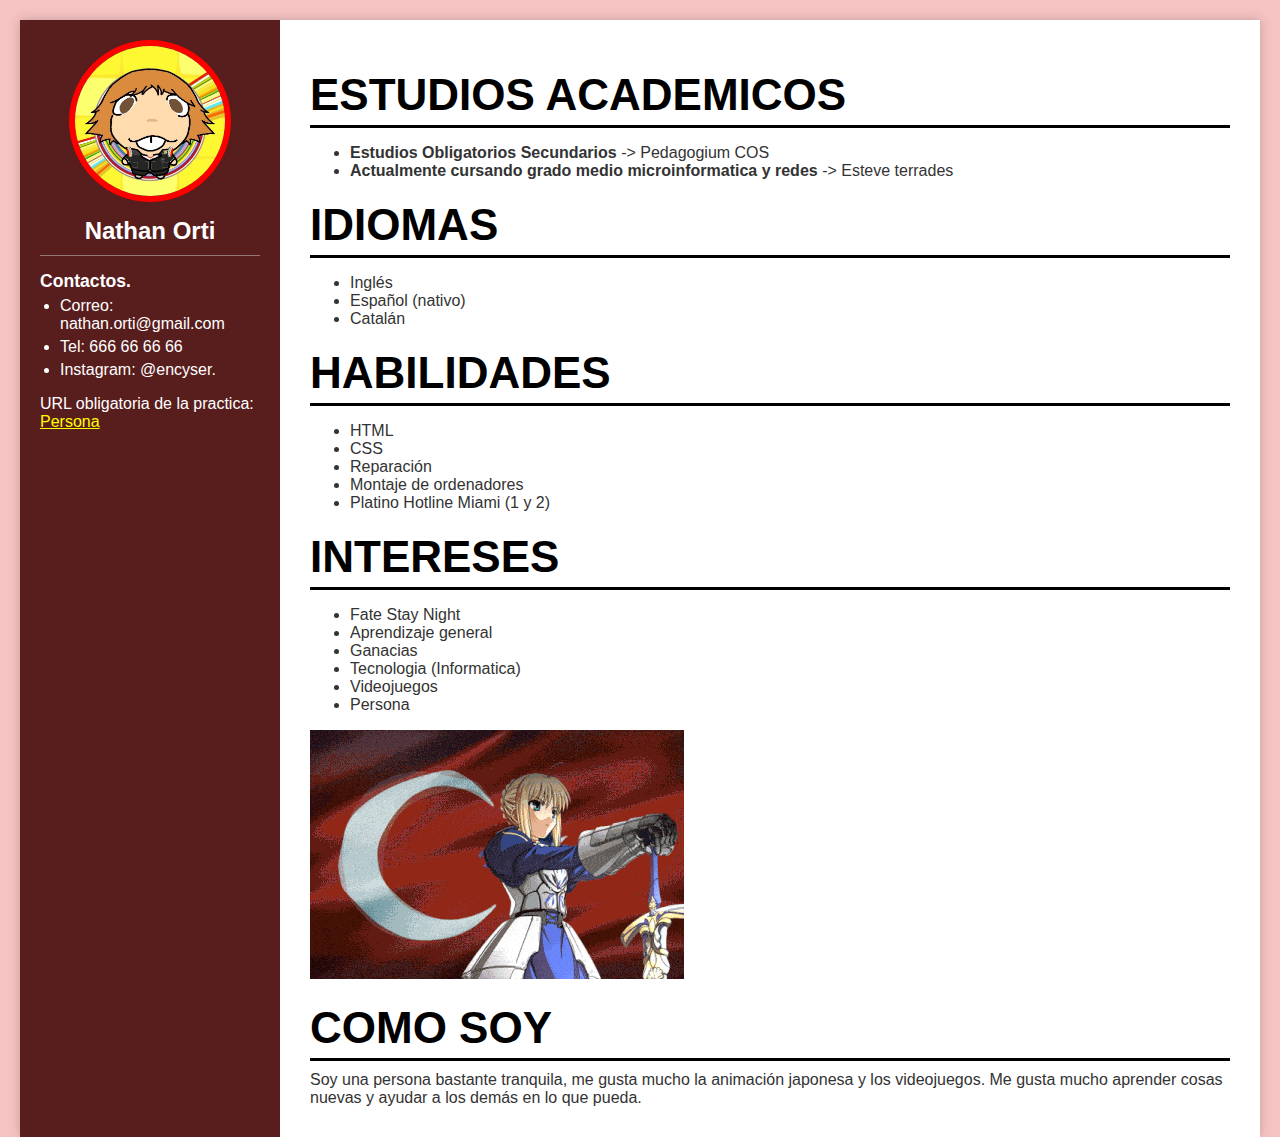
<file: index.html>
<!DOCTYPE html>
<head>
    <meta charset="UTF-8">
    <title>Curriculum Nathan Orti</title>
    <link rel="stylesheet" href="Vitao.css"> 
</head>
<body>

    <main class="perfil-container">

        <aside class="barra-izquierda">
            <img src="yosuke.jpg" alt="yoliteral" class="imagen-circular">
            <h2>Nathan Orti</h2>

            <section>
                <p>Contactos.</p>
                <ul>
                    <li>Correo: nathan.orti@gmail.com</li>
                    <li>Tel: 666 66 66 66</li>
                    <li>Instagram: @encyser.</li>
                </ul>   
                URL obligatoria de la practica: <a href="https://www.youtube.com/watch?v=CujlchNaHNc" style="color: yellow;"> Persona </a> 
                <br>
                
            <br>
            


        </aside>

        <section class="contenido-principal">

            <div class="Quehace">ESTUDIOS ACADEMICOS</div>
            <div class="contenido-texto">
                <ul>
                    <li> <b>Estudios Obligatorios Secundarios </b> -> Pedagogium COS</li>
                    <li> <b>Actualmente cursando grado medio microinformatica y redes</b> -> Esteve terrades</li>
                </ul>
            </div>

            <div class="Quehace">IDIOMAS</div>
            <div class="contenido-texto">
                <ul>
                    <li>Inglés</li>
                    <li>Español (nativo)</li>
                    <li>Catalán </li>
                    
                </ul>
            </div>

            <div class="Quehace">HABILIDADES</div>
            <div class="contenido-texto">
                <ul>
                    <li>HTML</li>
                    <li>CSS</li>
                    <li>Reparación</li>
                    <li>Montaje de ordenadores</li>
                    <li>Platino Hotline Miami (1 y 2)</li>
                    
                </ul>
            </div>

            <div class="Quehace">INTERESES</div>
            <div class="contenido-texto intereses-grid">
                
                <div class="lista-intereses">
                    <ul>
                        <li>Fate Stay Night</li>
                        <li>Aprendizaje general</li>
                        <li>Ganacias</li>                       
                        <li>Tecnologia (Informatica)</li>
                        <li>Videojuegos</li>
                        <li>Persona </li>
                    </ul>
                    
                </div>
                
                <img src="türk-saber.gif" alt="Sabeturkis" class="gif-grid">
                
            </div>
            
            <div class="Quehace">COMO SOY</div>
            <div class="contenido-texto">
                Soy una persona bastante tranquila, me gusta mucho la animación japonesa y los videojuegos.
                Me gusta mucho aprender cosas nuevas y ayudar a los demás en lo que pueda.
            </div>

        </section>
    </main>
</body>
</html>
</file>
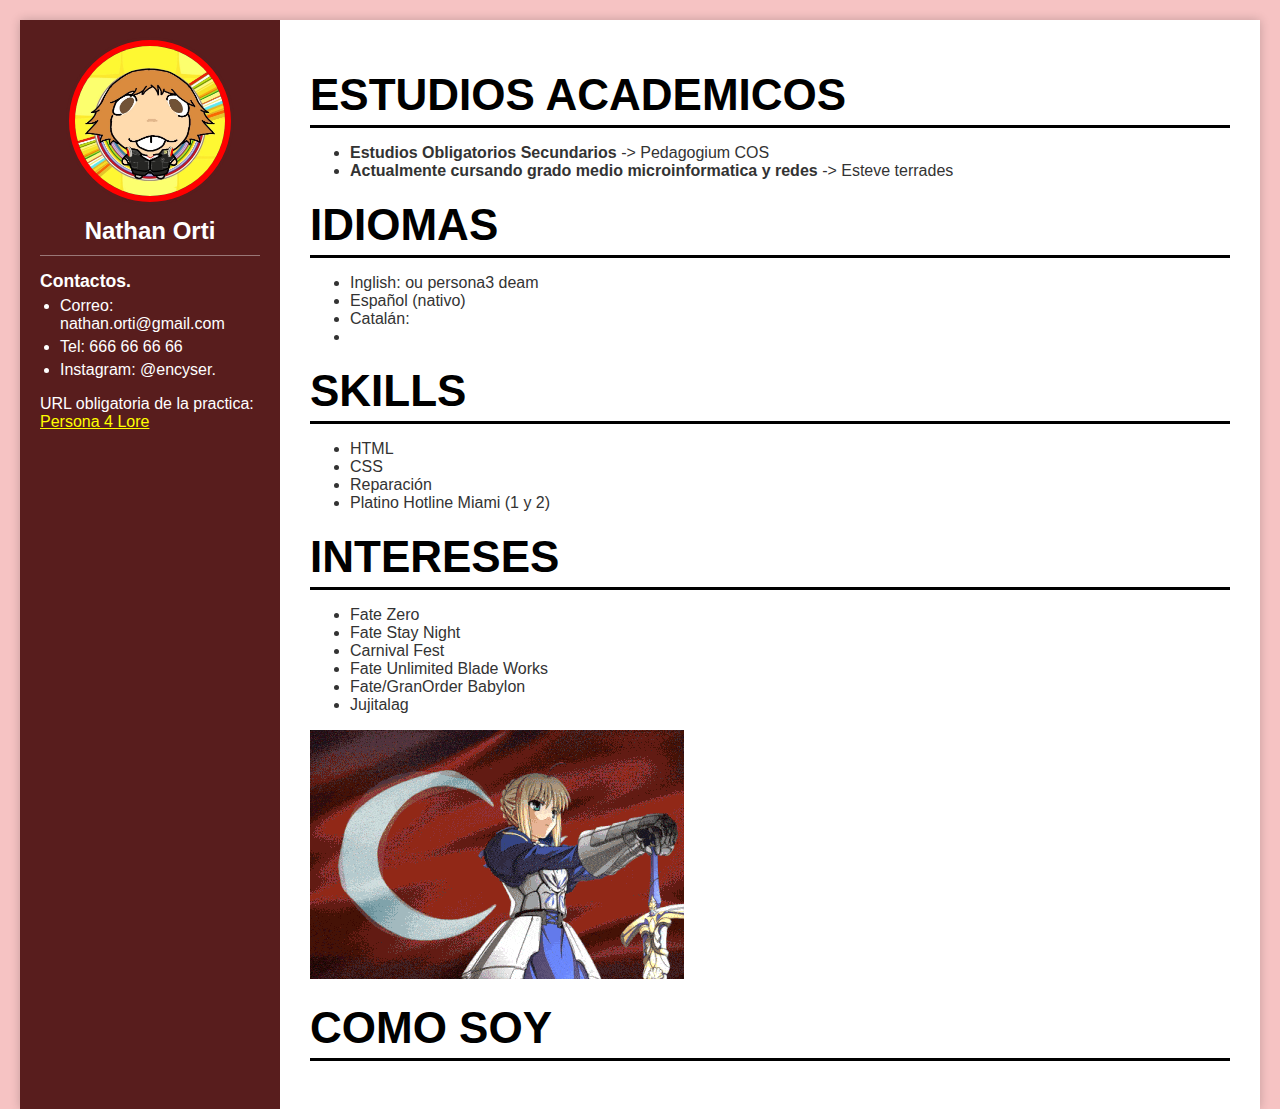
<file: Curriculum.html>
<!DOCTYPE html>
<head>
    <meta charset="UTF-8">
    <title>Curriculum Nathan Orti</title>
    <link rel="stylesheet" href="Vitao.css"> 
</head>
<body>

    <main class="perfil-container">

        <aside class="barra-izquierda">
            <img src="yosuke.jpg" alt="yoliteral" class="imagen-circular">
            <h2>Nathan Orti</h2>

            <section>
                <p>Contactos.</p>
                <ul>
                    <li>Correo: nathan.orti@gmail.com</li>
                    <li>Tel: 666 66 66 66</li>
                    <li>Instagram: @encyser.</li>
        
                </ul>   
                URL obligatoria de la practica: <a href="https://www.youtube.com/watch?v=CujlchNaHNc" style="color: yellow;"> Persona 4 Lore   </a> 
                <br>
                
            <br>
            


        </aside>

        <section class="contenido-principal">

            <div class="Quehace">ESTUDIOS ACADEMICOS</div>
            <div class="contenido-texto">
                <ul>
                    <li> <b>Estudios Obligatorios Secundarios </b> -> Pedagogium COS</li>
                    <li> <b>Actualmente cursando grado medio microinformatica y redes</b> -> Esteve terrades</li>
                </ul>
            </div>

            <div class="Quehace">IDIOMAS</div>
            <div class="contenido-texto">
                <ul>
                    <li>Inglish: ou persona3 deam</li>
                    <li>Español (nativo)</li>
                    <li>Catalán: </li>
                    <li></li>
                </ul>
            </div>

            <div class="Quehace">SKILLS</div>
            <div class="contenido-texto">
                <ul>
                    <li>HTML</li>
                    <li>CSS</li>
                    <li>Reparación</li>
                    <li>Platino Hotline Miami (1 y 2)</li>
                    
                </ul>
            </div>

            <div class="Quehace">INTERESES</div>
            <div class="contenido-texto intereses-grid">
                
                <div class="lista-intereses">
                    <ul>
                        <li>Fate Zero</li>
                        <li>Fate Stay Night</li>
                        <li>Carnival Fest</li>
                        <li>Fate Unlimited Blade Works</li>
                        <li>Fate/GranOrder Babylon</li>
                        <li>Jujitalag</li>
                    </ul>
                    
                </div>
                
                <img src="türk-saber.gif" alt="Sabeturkis" class="gif-grid">
                
            </div>
            
            <div class="Quehace">COMO SOY</div>
            <div class="contenido-texto">
                <p>    </p>
            </div>

        </section>
    </main>
</body>
</html>
</file>
<file: Vitao.css>
:root {
    --color-fondo-principal: #e64e4e57; 
    --color-barra-fondo: #581d1d; 
    --color-texto-oscuro: #000000;
    --color-texto-claro: #ffffff;
    --color-borde-imagen: #ff0000;
}


html, body {
    height: 100%;
    margin: 0;
    padding: 0;
    font-family: Arial, sans-serif;
}
body {
    background-color: var(--color-fondo-principal);
    color: #333; 
    display: flex; 
    justify-content: center;
    align-items: flex-start; 
    min-height: 100vh;
    padding: 20px;
}
/*literal todo xd */
.perfil-container {
    display: flex;
    width: 1900px; 
    min-height: 600px;
    box-shadow: 0 0 10px rgba(0, 0, 0, 0.2);
    background-color: white; 

}
/*barra de la izquierda*/
.barra-izquierda {
    width: 220px; 
    background-color: var(--color-barra-fondo); 
    color: var(--color-texto-claro); 
    padding: 20px;
    flex-shrink: 0; 
}


.contenido-principal {
    flex-grow: 1;
    padding: 30px;
}


h1 {

    text-align: center;
    border-bottom: 2px solid var(--color-texto-oscuro);
    margin-top: 0;
    padding-bottom: 10px;
}
h2 {
    color: var(--color-texto-oscuro);
    margin-top: 30px;
    margin-bottom: 10px;
    border-bottom: 1px solid var(--color-texto-oscuro);
    text-align: center;
}
p {
    font-size: 18px;
    line-height: 1.6;
}
/*foto perfil*/
.imagen-circular {
    width: 150px; 
    height: 150px;
    border-radius: 50%;

    display: block;
    margin: 0 auto 15px auto; 
    object-fit: cover; 
    
    border: var(--color-borde-imagen) 6px solid; 
    box-shadow: 0 0 0 3px var(--color-barra-fondo); 
}

.barra-izquierda h2 {
    color: var(--color-texto-claro);
    font-size: 1.5em;
    font-weight: bold;
    text-align: center; 
    margin-top: 0;
    margin-bottom: 15px;
    border-bottom: 1px solid rgba(255, 255, 255, 0.4);
    padding-bottom: 10px;
}


.barra-izquierda p {
    font-size: 1.1em;
    font-weight: bold;
    color: var(--color-texto-claro);
    margin-top: 15px;
    margin-bottom: 5px;
    line-height: normal;
}


.barra-izquierda ul {
    list-style: disc; 
    padding-left: 20px;
    margin-top: 5px;
}

.barra-izquierda ul li {
    margin-bottom: 5px;
    font-size: 16px;
}

.Quehace {
    font-size: 44px;
    font-weight: bold;
    color: var(--color-texto-oscuro);
    margin-top: 20px;
    margin-bottom: 10px;
    text-align: left;
    border-bottom: 3px solid var(--color-texto-oscuro);
    padding-bottom: 5px;
}

.contenido-texto {
    text-align: left;
}
.h3 {
    font-size: 4px;
    font-weight: bold;
    color: var(--color-texto-oscuro);
    margin-top: 15px;
    margin-bottom: 5px;
}
</file>
